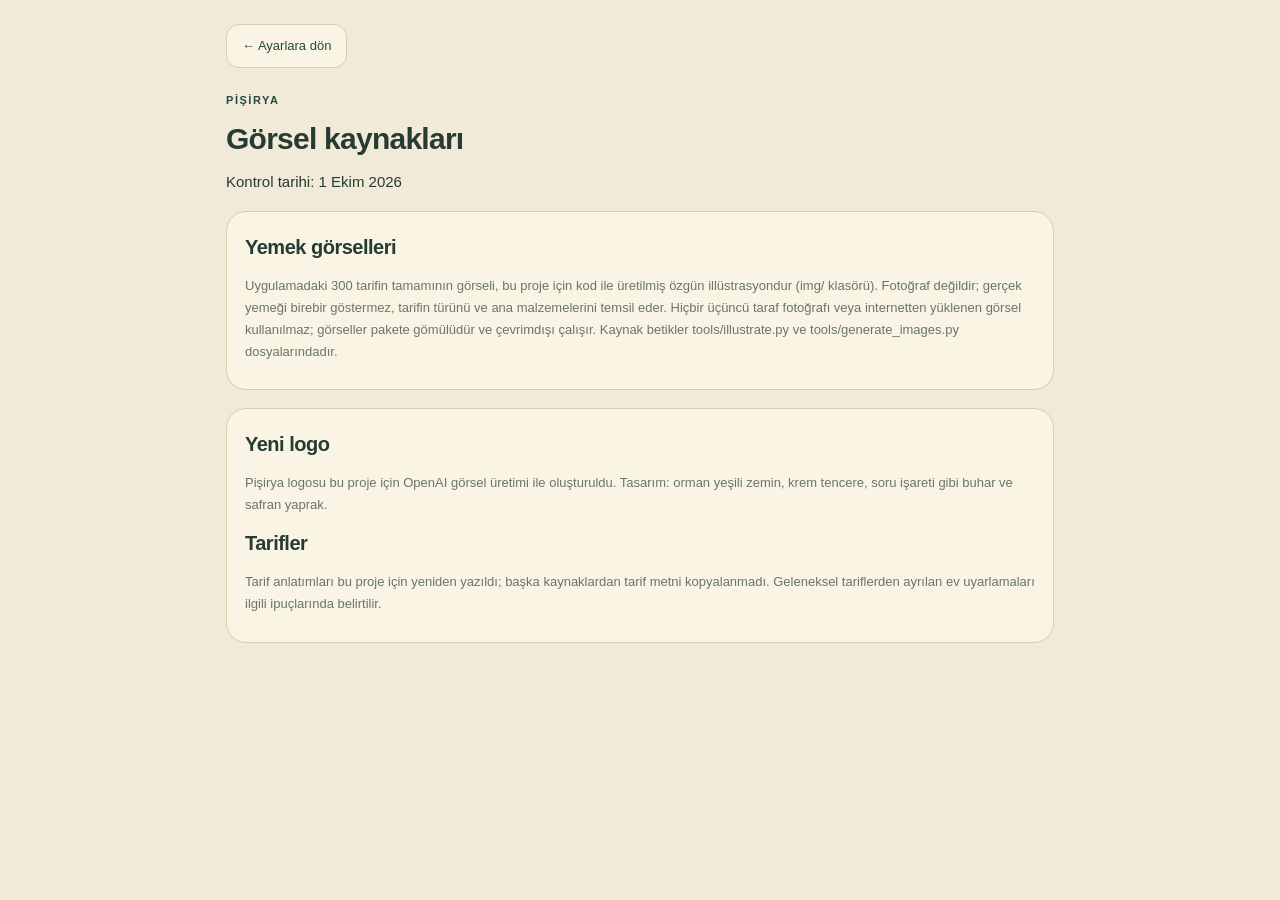
<file: credits.html>
<!doctype html><html lang="tr"><head><meta charset="utf-8"><meta name="viewport" content="width=device-width, initial-scale=1, viewport-fit=cover"><title>Pişirya · Görsel kaynakları</title><link rel="stylesheet" href="style.css"></head><body class="credits-page"><main class="container"><a class="button button-secondary" href="index.html#/settings">← Ayarlara dön</a><div class="page-intro"><p class="eyebrow">PİŞİRYA</p><h1>Görsel kaynakları</h1><p>Kontrol tarihi: 1 Ekim 2026</p></div><section class="settings-group"><h2>Yemek görselleri</h2><p>Uygulamadaki 300 tarifin tamamının görseli, bu proje için kod ile üretilmiş özgün illüstrasyondur (img/ klasörü). Fotoğraf değildir; gerçek yemeği birebir göstermez, tarifin türünü ve ana malzemelerini temsil eder. Hiçbir üçüncü taraf fotoğrafı veya internetten yüklenen görsel kullanılmaz; görseller pakete gömülüdür ve çevrimdışı çalışır. Kaynak betikler tools/illustrate.py ve tools/generate_images.py dosyalarındadır.</p></section><section class="settings-group"><h2>Yeni logo</h2><p>Pişirya logosu bu proje için OpenAI görsel üretimi ile oluşturuldu. Tasarım: orman yeşili zemin, krem tencere, soru işareti gibi buhar ve safran yaprak.</p><h2>Tarifler</h2><p>Tarif anlatımları bu proje için yeniden yazıldı; başka kaynaklardan tarif metni kopyalanmadı. Geleneksel tariflerden ayrılan ev uyarlamaları ilgili ipuçlarında belirtilir.</p></section></main></body></html>
</file>
<file: style.css>
:root{--bg:#F7F5EF;--bar:#17352A;--tab:#24493A;--card:#fff;--fg:#1B1F1D;--muted:#7C837F;--accent:#F97316;--chip:#ECE8DE;--border:#E2DED3;--ok:#16A34A;--warn:#D97706;--hero:#1F4D3A;--track:#E6E1D5;--gold:#C9971C;--shadow:0 6px 18px rgba(30,45,35,.09);--shadow2:0 12px 28px rgba(30,45,35,.16);--r:20px;color-scheme:light}
[data-theme=dark]{--bg:#101412;--bar:#0A0E0C;--tab:#1E2A24;--card:#1A201D;--fg:#EEF2EF;--muted:#96A09A;--accent:#FB923C;--chip:#27302B;--border:#2A332E;--ok:#4ADE80;--warn:#FBBF24;--hero:#173326;--track:#2E3833;--shadow:0 6px 18px rgba(0,0,0,.45);--shadow2:0 12px 28px rgba(0,0,0,.6);color-scheme:dark}
*{box-sizing:border-box;-webkit-tap-highlight-color:transparent}
html{scroll-behavior:smooth}
body{margin:0;background:var(--bg);color:var(--fg);font:15px/1.45 -apple-system,BlinkMacSystemFont,"SF Pro Text","Segoe UI",Roboto,Helvetica,Arial,sans-serif;-webkit-font-smoothing:antialiased;overscroll-behavior-y:none}
button{font:inherit;color:inherit;border:0;background:none;cursor:pointer;padding:0}
input,select{font:inherit;color:var(--fg)}
h1,h2,h3,p{margin:0}
.boot{display:flex;align-items:center;justify-content:center;height:100vh;font-size:20px;font-weight:700;color:var(--muted)}
.wrap{max-width:1180px;margin:0 auto;padding:0 16px}

/* ---------- üst çubuk + sekmeler ---------- */
.top{position:sticky;top:0;z-index:30;background:var(--bar);padding-top:env(safe-area-inset-top);box-shadow:0 2px 12px rgba(0,0,0,.25)}
.top .wrap{display:flex;align-items:center;gap:14px;height:62px}
.brand{display:flex;align-items:center;gap:10px;color:#fff;font-weight:800;font-size:19px;white-space:nowrap}
.brand img{width:38px;height:38px;border-radius:11px;box-shadow:0 2px 8px rgba(0,0,0,.35)}
.tabs{display:none;gap:6px;margin-left:14px}
.tab{background:var(--tab);color:#fff;border-radius:999px;padding:9px 16px;font-weight:700;font-size:14px;transition:.15s;position:relative}
.tab:hover{filter:brightness(1.2)}
.tab.on{background:var(--accent)}
.tab .cnt{background:var(--accent);color:#fff;border-radius:99px;font-size:11px;padding:1px 7px;margin-left:6px}
.tab.on .cnt{background:#fff;color:var(--accent)}
.sp{flex:1}
.iconbtn{background:rgba(255,255,255,.14);color:#fff;border-radius:999px;padding:9px 13px;font-size:16px}
.iconbtn.surprise{background:var(--accent);font-size:14px;font-weight:700;padding:9px 15px}
.bnav{position:fixed;left:0;right:0;bottom:0;z-index:30;display:flex;background:var(--card);border-top:1px solid var(--border);padding:6px 4px calc(6px + env(safe-area-inset-bottom));box-shadow:0 -4px 16px rgba(0,0,0,.08)}
.bnav button{flex:1;display:flex;flex-direction:column;align-items:center;gap:1px;font-size:10.5px;font-weight:700;color:var(--muted);position:relative;padding:3px 0}
.bnav button span{font-size:23px;filter:grayscale(.7);opacity:.7;transition:.15s}
.bnav button.on{color:var(--accent)}
.bnav button.on span{filter:none;opacity:1;transform:translateY(-2px) scale(1.08)}
.bnav button.gold.on{color:var(--gold)}
.bnav .cnt{position:absolute;top:-1px;left:calc(50% + 6px);background:var(--accent);color:#fff;border-radius:99px;font-size:10px;padding:0 6px;min-width:17px;text-align:center}
#page{padding-bottom:calc(86px + env(safe-area-inset-bottom));min-height:70vh}
@media(min-width:1100px){.tabs{display:flex}.bnav{display:none}#page{padding-bottom:40px}}

/* ---------- ortak ---------- */
.hero{position:relative;overflow:hidden;margin:16px 0 14px;border-radius:24px;background:linear-gradient(135deg,var(--hero),#2b6a50);color:#fff;padding:24px 22px}
.hero.gold{background:linear-gradient(135deg,#B8860B,#E3B73D)}
.hero h1{font-size:27px;font-weight:800;line-height:1.15}
.hero p{margin-top:6px;opacity:.88;max-width:520px}
.hero .deco{position:absolute;right:14px;top:6px;font-size:38px;letter-spacing:10px;opacity:.5;pointer-events:none;white-space:nowrap}
.hero .btn{margin-top:16px}
.btn{display:inline-flex;align-items:center;justify-content:center;gap:6px;background:var(--chip);color:var(--fg);border-radius:999px;padding:12px 22px;font-weight:800;transition:.15s}
.btn:active{transform:scale(.97)}
.btn.primary{background:var(--accent);color:#fff;box-shadow:0 6px 16px rgba(249,115,22,.35)}
.btn.gold{background:var(--gold);color:#fff}
.btn.outline{background:transparent;border:2px solid var(--accent);color:var(--accent)}
.btn.small{padding:8px 14px;font-size:13px}
.btn.block{width:100%}
.chips{display:flex;gap:8px;overflow-x:auto;padding:4px 0 8px;scrollbar-width:none;-webkit-overflow-scrolling:touch}
.chips::-webkit-scrollbar{display:none}
.chip{flex:none;background:var(--chip);color:var(--fg);border-radius:999px;padding:8px 15px;font-weight:700;font-size:13px;transition:.15s;white-space:nowrap}
.chip.on{background:var(--accent);color:#fff}
.bar{height:6px;background:var(--track);border-radius:4px;overflow:hidden}
.bar i{display:block;height:100%;border-radius:4px}
.search{display:flex;align-items:center;gap:8px;background:var(--card);border:1px solid var(--border);border-radius:16px;padding:0 14px;flex:1;min-width:0;box-shadow:var(--shadow)}
.search input{flex:1;min-width:0;border:0;background:none;outline:0;padding:13px 0;font-size:16px}
.toolbar{display:flex;gap:10px;align-items:center;flex-wrap:wrap;margin-bottom:8px}
select{background:var(--chip);border:0;border-radius:999px;padding:10px 12px;font-weight:700;font-size:14px;outline:0}

/* ---------- kartlar ---------- */
.gh{display:flex;align-items:center;gap:10px;margin:22px 0 12px}
.gh i{width:5px;height:28px;border-radius:3px;background:var(--accent)}
.gh.gold i{background:var(--gold)}.gh.gold h2{color:var(--gold)}
.gh h2{font-size:19px;font-weight:800}
.gh small{color:var(--muted);display:block;font-size:12px}
.grid{display:grid;grid-template-columns:repeat(auto-fill,minmax(285px,1fr));gap:16px}
.card{background:var(--card);border:1px solid var(--border);border-radius:var(--r);box-shadow:var(--shadow);overflow:hidden;cursor:pointer;transition:transform .18s,box-shadow .18s;padding:8px 8px 0}
.card.prem{border-color:var(--gold)}
@media(hover:hover){.card:hover{transform:translateY(-4px);box-shadow:var(--shadow2)}}
.card:active{transform:scale(.985)}
.cbody{padding:12px 8px 14px}
.cbody .row{display:flex;align-items:center;gap:8px}
.cbody h3{flex:1;font-size:17px;font-weight:800;white-space:nowrap;overflow:hidden;text-overflow:ellipsis}
.heart{font-size:26px;line-height:1;color:var(--muted);transition:.15s}
.heart.on{color:var(--accent);transform:scale(1.1)}
.meta{color:var(--muted);font-size:12.5px;margin-top:2px}
.pills{display:flex;flex-wrap:wrap;gap:5px;margin-top:9px;align-items:center}
.pill{background:var(--chip);border-radius:12px;padding:3px 7px;font-size:15px}
.pill.on{background:var(--ok)}
.more{color:var(--muted);font-size:12px}
.cta{margin-top:10px;font-weight:800;font-size:13px;color:var(--accent)}
.cta.gold{color:var(--gold)}
.match{margin-top:10px}
.match b{display:block;font-size:12px;margin-top:5px;font-weight:700}
.cover{position:relative;border-radius:14px;overflow:hidden;background:linear-gradient(135deg,var(--c1),var(--c2));display:flex;align-items:center;justify-content:center}
.cover .emo{filter:drop-shadow(0 4px 8px rgba(0,0,0,.18))}
.cover img{position:absolute;inset:0;width:100%;height:100%;object-fit:cover;opacity:0;transition:opacity .4s}
.cover img.ok{opacity:1}
.cover.has .emo{opacity:0}
.cover.locked img,.cover.locked .emo{filter:brightness(.5)}
.cover .lock{position:absolute;inset:0;display:flex;align-items:center;justify-content:center;font-size:54px;background:rgba(0,0,0,.35)}
.badge{position:absolute;top:10px;background:rgba(20,20,20,.72);color:#fff;border-radius:99px;padding:4px 10px;font-size:11px;font-weight:700;z-index:2;backdrop-filter:blur(4px)}
.badge.l{left:10px}.badge.r{right:10px}.badge.gold{background:var(--gold)}
.feat{display:grid;grid-template-columns:1fr;background:linear-gradient(135deg,var(--hero),#2b6a50);color:#fff;border-radius:24px;overflow:hidden;cursor:pointer;margin:6px 0 4px;box-shadow:var(--shadow2)}
.feat .cover{border-radius:0;min-height:190px}
.feat .ft{padding:18px 20px 20px}
.feat small{color:#FBBF24;font-weight:800;font-size:11px;letter-spacing:.5px}
.feat h2{font-size:26px;font-weight:800;margin:4px 0}
.feat .meta{color:rgba(255,255,255,.8)}
.feat .pill{background:rgba(255,255,255,.16)}.feat .pill.on{background:var(--ok)}
@media(min-width:720px){.feat{grid-template-columns:340px 1fr}.feat .cover{min-height:230px}.feat .ft{align-self:center}}
.empty{text-align:center;color:var(--muted);padding:50px 10px;font-size:16px}

/* ---------- malzemeler ---------- */
.ihead h1{font-size:27px;font-weight:800}.ihead p{color:var(--muted);margin:2px 0 12px}
.tiles{display:grid;grid-template-columns:repeat(auto-fill,minmax(98px,1fr));gap:10px}
.tile{position:relative;background:var(--card);border:1px solid var(--border);border-radius:18px;padding:14px 4px 11px;display:flex;flex-direction:column;align-items:center;gap:5px;box-shadow:var(--shadow);transition:.15s}
.tile:active{transform:scale(.94)}
.tile .te{font-size:32px;line-height:1}.tile .tn{font-size:12.5px;font-weight:700;text-align:center;padding:0 2px}
.tile .ck{position:absolute;top:6px;right:9px;color:#fff;font-weight:800;opacity:0}
.tile.on{background:var(--accent);border-color:var(--accent);color:#fff;box-shadow:0 8px 18px rgba(249,115,22,.35)}
.tile.on .ck{opacity:1}
.letter{font-size:22px;font-weight:800;color:var(--accent);margin:18px 2px 8px}
.sect{font-size:16px;font-weight:800;margin:18px 2px 8px}
.foot{position:fixed;left:0;right:0;bottom:0;z-index:25;background:var(--card);border-top:1px solid var(--border);padding:12px 16px calc(12px + env(safe-area-inset-bottom));box-shadow:0 -6px 20px rgba(0,0,0,.1)}
.foot .wrap{display:flex;align-items:center;gap:10px}
.foot b{display:block}.foot small{color:var(--muted)}
.foot .sp{flex:1}
body.hasnav .foot{bottom:calc(58px + env(safe-area-inset-bottom))}
@media(min-width:1100px){body.hasnav .foot{bottom:0}}

/* ---------- menü ---------- */
.plan{display:flex;align-items:center;gap:12px;background:var(--card);border:1px solid var(--border);border-radius:18px;padding:11px 12px;margin-bottom:10px;box-shadow:var(--shadow);cursor:pointer}
.plan.prem{border-color:var(--gold)}
.plan .pe{width:54px;height:54px;border-radius:14px;background:var(--chip);display:flex;align-items:center;justify-content:center;font-size:29px;flex:none}
.plan .pt{flex:1;min-width:0}.plan .pt small{color:var(--accent);font-weight:800;font-size:11.5px;letter-spacing:.4px}
.plan .pt b{display:block;font-size:16px;white-space:nowrap;overflow:hidden;text-overflow:ellipsis}
.plan .pt span{color:var(--muted);font-size:12px}
.plan .re{font-size:22px;padding:8px}

/* ---------- detay ---------- */
.dwrap{max-width:760px;margin:0 auto;padding:12px 16px 120px}
.dtop{display:flex;align-items:center;justify-content:space-between;margin:6px 0 10px}
.dwrap h1{font-size:28px;font-weight:800;margin-top:14px;line-height:1.15}
.credit{font-size:10px;color:var(--muted);text-align:right;margin-top:3px}
.dsub{color:var(--muted);margin-top:4px}
.dh{font-size:20px;font-weight:800;margin:24px 0 10px}
.serv{display:inline-flex;align-items:center;background:var(--chip);border-radius:999px;font-weight:800}
.serv button{padding:8px 16px;font-size:20px;font-weight:800}
.dhr{display:flex;align-items:center;justify-content:space-between;margin-top:24px}
.dhr h2{font-size:20px;font-weight:800}
.ings{background:var(--card);border:1px solid var(--border);border-radius:18px;padding:2px 14px;margin-top:12px}
.ing{display:flex;align-items:center;gap:10px;padding:11px 0;border-top:1px solid var(--border)}
.ing:first-child{border-top:0}
.ing .ie{font-size:23px;width:34px}.ing .in{flex:1;font-weight:600}.ing .iq{font-weight:800}.ing .ik{width:22px;text-align:right;color:var(--ok);font-weight:800}
.extra{margin-top:12px;color:var(--fg)}.extra h4{margin:0 0 4px;color:var(--muted);font-size:12px;letter-spacing:.5px}
.extra ul{margin:0;padding-left:18px;line-height:1.7}
.note{color:var(--muted);font-size:12px;margin-top:8px}
.step{display:flex;gap:12px;background:var(--card);border:1px solid var(--border);border-radius:16px;padding:14px;margin-bottom:10px;cursor:pointer;transition:.2s}
.step .num{flex:none;width:30px;height:30px;border-radius:50%;background:var(--accent);color:#fff;font-weight:800;display:flex;align-items:center;justify-content:center}
.step p{flex:1;line-height:1.55}
.step.done{opacity:.5}.step.done .num{background:var(--ok)}.step.done p{text-decoration:line-through}
.tip{background:var(--chip);border-radius:16px;padding:14px;line-height:1.55;margin-top:4px}
.simlist{display:flex;flex-wrap:wrap;gap:8px}
.legal{font-size:11px;color:var(--muted);margin-top:24px;line-height:1.5}
.dbar{position:fixed;left:0;right:0;bottom:0;z-index:25;background:var(--card);border-top:1px solid var(--border);padding:12px 16px calc(12px + env(safe-area-inset-bottom));box-shadow:0 -6px 20px rgba(0,0,0,.1)}
.dbar .wrap{max-width:760px;padding:0;display:flex;gap:10px}
.dbar .primary{flex:1}

/* ---------- pişirme modu ---------- */
.cook{max-width:760px;margin:0 auto;padding:16px 18px calc(24px + env(safe-area-inset-bottom));min-height:calc(100vh - 62px);display:flex;flex-direction:column}
.cook .ch{display:flex;align-items:center;justify-content:space-between}
.cook .ch b{color:var(--accent);letter-spacing:.6px;font-size:13px}
.cook h1{font-size:26px;font-weight:800;margin:8px 0 14px}
.cook .big{flex:1;display:flex;flex-direction:column;justify-content:center;font-size:25px;line-height:1.45;font-weight:600;padding:18px 0}
.cook .cnt{color:var(--muted);font-weight:700;margin-top:6px}
.cook .bar{height:10px}
.timer{display:flex;align-items:center;gap:10px;background:var(--card);border:1px solid var(--border);border-radius:18px;padding:10px 12px;margin:10px 0 14px;box-shadow:var(--shadow)}
.timer .adj{font-size:22px;padding:2px 10px;font-weight:800}
.timer .clock{flex:1;text-align:center;font-size:28px;font-weight:800;font-variant-numeric:tabular-nums}
.timer .clock.run{color:var(--accent)}
.cook .nav{display:flex;gap:12px}.cook .nav .primary{flex:1.4}.cook .nav .btn:first-child{flex:1}

/* ---------- şef + toast ---------- */
.toast{position:fixed;left:50%;bottom:calc(90px + env(safe-area-inset-bottom));transform:translate(-50%,20px);background:var(--bar);color:#fff;padding:12px 20px;border-radius:999px;font-weight:700;z-index:99;opacity:0;pointer-events:none;transition:.25s;max-width:90%;text-align:center;box-shadow:var(--shadow2)}
.toast.show{opacity:1;transform:translate(-50%,0)}
@media(min-width:1100px){.toast{bottom:40px}}
.perks{color:var(--muted);margin:2px 2px 6px;line-height:1.8}
@media(prefers-reduced-motion:reduce){*{transition:none!important;scroll-behavior:auto!important}}
/* Pişirya: original navigation and workflow, updated visual identity. */
:root{--bg:#f8f6f0;--bar:#244b3b;--tab:#315944;--card:#fffefb;--fg:#263b31;--muted:#68766b;--accent:#244b3b;--chip:#e9ede3;--border:#dfe3d8;--ok:#3d7950;--warn:#966525;--hero:#244b3b;--track:#e3e7dc;--gold:#ad7930;--brand:#244b3b;--saffron:#e4ad55;--soft:#e5ece2;--shadow:0 6px 20px rgb(36 75 59 / 5%);--shadow2:0 12px 28px rgb(36 75 59 / 9%);--r:22px;--safe:env(safe-area-inset-bottom,0px);--nav-height:64px;--footer-height:86px;color-scheme:light}
[data-palette="terracotta"]{--bar:#964b35;--tab:#a86049;--accent:#964b35;--brand:#964b35;--hero:#964b35;--chip:#f3e6dd;--soft:#f3e6dd;--fg:#47352c;--border:#e6dcd1}
[data-theme="dark"]{--bg:#14231c;--bar:#1e3027;--tab:#314a38;--card:#1e3027;--fg:#f1f1e8;--muted:#b0beb3;--accent:#bbd7bc;--brand:#bbd7bc;--chip:#293b31;--border:#3a4c40;--ok:#9ecaa2;--warn:#e4ad55;--hero:#254331;--track:#314437;--gold:#e4ad55;--soft:#314a38;--shadow:0 6px 20px rgb(0 0 0 / 10%);--shadow2:0 12px 28px rgb(0 0 0 / 15%);color-scheme:dark}
[data-theme="dark"][data-palette="terracotta"]{--bg:#211f1a;--bar:#2d2924;--tab:#503a2d;--card:#2d2924;--fg:#f1f1e8;--muted:#c1b6a8;--accent:#edb499;--brand:#edb499;--chip:#39332c;--border:#4d443a;--hero:#583d2f;--soft:#503a2d}
html{-webkit-text-size-adjust:100%;scroll-padding-top:90px}body{font:15px/1.55 -apple-system,BlinkMacSystemFont,"SF Pro Text","Segoe UI",sans-serif}button,input,select,textarea{min-width:0;font:inherit}button{min-height:44px}button:focus-visible,a:focus-visible,input:focus-visible,select:focus-visible,summary:focus-visible{outline:3px solid var(--saffron);outline-offset:3px}a{color:var(--brand);text-underline-offset:3px}img{max-width:100%}h1,h2,h3{letter-spacing:-.025em}button,input,select{-webkit-tap-highlight-color:transparent}.wrap{width:100%;max-width:1180px;padding:0 18px}.top{background:var(--bg);border-bottom:1px solid var(--border);box-shadow:none}.top .wrap{height:66px;gap:10px}.brand{color:var(--brand);font-size:23px;letter-spacing:-.8px;gap:8px;flex-shrink:0}.brand img{width:39px;height:39px;border-radius:12px;box-shadow:none}.brand small{font-size:9px;color:var(--muted);font-weight:600;letter-spacing:0;display:block}.iconbtn{background:var(--card);color:var(--brand);border:1px solid var(--border);min-width:44px;min-height:44px;padding:9px;border-radius:50%;flex-shrink:0}.iconbtn.surprise{background:var(--soft);font-size:12px;font-weight:650;color:var(--brand);padding:8px 12px;border-radius:14px}.tabs{margin-left:10px;gap:4px}.tab{min-height:44px;font-size:12px;background:transparent;color:var(--muted);padding:10px 12px;border-radius:13px;font-weight:650}.tab.on{background:var(--soft);color:var(--brand)}.tab .cnt{background:var(--brand);color:var(--bg)}.tab.on .cnt{background:var(--brand);color:var(--bg)}.bnav{height:calc(var(--nav-height) + var(--safe));padding:7px 6px calc(7px + var(--safe));background:var(--card);box-shadow:0 -6px 22px rgb(36 75 59 / 4%);gap:4px}.bnav button{min-height:48px;border-radius:12px;padding:4px 2px;font-size:10px;line-height:1.3;max-width:180px}.bnav button span{font-size:21px}.bnav button.on,.bnav button.gold.on{color:var(--brand);background:var(--soft)}.bnav button.on span{transform:none}.bnav .cnt{background:var(--brand);color:var(--bg);font-size:9px}#page{padding-bottom:calc(var(--nav-height) + var(--safe) + 22px)}.hero{margin:16px 0 14px;padding:20px 22px;border-radius:23px;background:var(--soft);color:var(--fg);box-shadow:none}.hero.gold{background:var(--soft);color:var(--fg)}.hero h1{font-size:29px;line-height:1.15;max-width:90%;font-weight:760}.hero p{font-size:13px;color:var(--muted);line-height:1.5;opacity:1;max-width:560px;margin-top:7px}.hero .deco{font-size:25px;right:12px;top:9px;letter-spacing:2px;opacity:.18;max-width:50%;overflow:hidden}.hero .btn{margin-top:13px;min-height:44px;padding:10px 16px;font-size:12px}.btn{min-height:44px;max-width:100%;border-radius:14px;padding:11px 17px;font-weight:650;font-size:14px;line-height:1.35;white-space:normal;text-align:center}.btn.primary,.btn.gold{background:var(--brand);color:var(--bg);box-shadow:none}.btn.outline{border:1px solid var(--border);background:var(--card);color:var(--brand)}.btn.small{min-height:44px;padding:9px 13px;font-size:12px}.chips{overflow:visible;flex-wrap:wrap;gap:7px;padding:4px 0 8px}.chip{min-height:44px;padding:10px 13px;font-size:12px;border:1px solid var(--border);background:var(--card);font-weight:600;white-space:normal;line-height:1.35;max-width:100%}.chip.on{background:var(--brand);border-color:var(--brand);color:var(--bg)}.toolbar{gap:8px;align-items:stretch;margin-bottom:8px}.search{min-height:48px;border-radius:15px;box-shadow:none;flex:1 1 250px;border:1px solid var(--border);padding:0 12px}.search input{min-height:46px;padding:11px 0;font-size:16px;line-height:1.4}.search:focus-within{border-color:var(--brand);box-shadow:0 0 0 3px var(--soft)}select{min-height:44px;max-width:100%;border:1px solid var(--border);background:var(--card);border-radius:12px;padding:10px 30px 10px 12px;font-size:12px;font-weight:600;line-height:1.4}.toolbar>select{flex:1 1 110px}.toolbar>.chip{flex:1 1 125px}.gh{margin:23px 0 13px;gap:9px}.gh i{background:var(--saffron);width:4px;height:25px}.gh.gold i{background:var(--saffron)}.gh h2{font-size:21px;line-height:1.25}.gh.gold h2{color:var(--fg)}.gh small{font-size:11px}.grid{grid-template-columns:repeat(3,minmax(0,1fr));gap:18px}.card{padding:8px 8px 0;border-radius:21px;box-shadow:none;min-width:0}.card.prem{border-color:var(--border)}.cbody{padding:12px 9px 16px}.cbody h3{white-space:normal;overflow:visible;text-overflow:clip;font-size:19px;line-height:1.25;min-width:0}.cbody .row{gap:8px;align-items:start}.heart{min-width:44px;min-height:44px;flex-shrink:0;display:grid;place-items:center;font-size:27px;line-height:1;background:var(--soft);border-radius:50%;margin-top:-5px}.heart.on{color:var(--brand);transform:none}.meta{font-size:12px;line-height:1.7;margin-top:4px}.pills{gap:5px;margin-top:9px;min-width:0}.pill{font-size:15px;padding:3px 7px;border-radius:9px;background:var(--chip);line-height:1.5}.pill.on{background:var(--soft)}.cta,.cta.gold{color:var(--brand);font-size:12px;font-weight:650}.match b{font-size:11px;line-height:1.6}.cover{background:linear-gradient(135deg,var(--soft),#f1dfbc);border-radius:14px}.cover .emo{filter:none}.badge{background:rgb(255 254 251 / 93%);color:#244b3b;border:1px solid #fff4;font-size:10px;padding:4px 8px;max-width:calc(100% - 20px);line-height:1.4}.badge.gold{background:var(--saffron);color:#3e331f}.feat{grid-template-columns:140px minmax(0,1fr);border-radius:21px;background:var(--card);border:1px solid var(--border);color:var(--fg);box-shadow:none;min-width:0;margin:6px 0 16px}.feat .cover{height:100%!important;min-height:150px;max-height:230px;border-radius:0}.feat .ft{padding:17px 18px;align-self:center;min-width:0}.feat small{font-size:9px;letter-spacing:.08em;color:var(--gold)}.feat h2{font-size:23px;line-height:1.2;margin:6px 0}.feat .meta{color:var(--muted);font-size:11px}.feat .pills{margin-top:7px}.feat .pill{background:var(--chip);font-size:13px;padding:2px 6px}.feat .pill.on{background:var(--soft)}.feat .btn{font-size:12px;padding:9px 14px;min-height:44px;margin-top:10px!important}.empty{padding:38px 18px;font-size:14px;background:var(--card);border:1px dashed var(--border);border-radius:20px;margin:20px 0}.ihead h1{font-size:29px;line-height:1.2;margin-bottom:8px}.ihead p{font-size:13px;line-height:1.5;margin-bottom:14px}.tiles{grid-template-columns:repeat(auto-fill,minmax(92px,1fr));gap:9px}.tile{min-height:103px;padding:14px 5px 12px;border-radius:18px;box-shadow:none;gap:8px;min-width:0}.tile .te{font-size:32px;line-height:1.1}.tile .tn{font-size:12px;line-height:1.35;overflow-wrap:anywhere;font-weight:600}.tile.on{background:var(--soft);border-color:var(--brand);color:var(--brand);box-shadow:none}.tile .ck{color:var(--brand);font-size:12px;top:6px;right:8px}.sect,.letter{color:var(--brand);font-size:17px;margin:22px 2px 12px}.foot{bottom:calc(var(--nav-height) + var(--safe));padding:12px 0;box-shadow:0 -6px 20px rgb(36 75 59 / 5%);border-top:1px solid var(--border);background:var(--card)}body.hasnav .foot{bottom:calc(var(--nav-height) + var(--safe))}.foot .wrap{gap:8px;min-width:0;max-width:1180px}.foot .wrap>div:first-child{min-width:0;flex:1}.foot .sp{display:none}.foot b{font-size:12px;line-height:1.4}.foot small{font-size:10px;line-height:1.4;display:block;margin-top:3px}.foot .btn{font-size:12px;padding:10px 13px;flex-shrink:0}.foot .outline{padding:10px;font-size:11px}.plan{box-shadow:none;border-radius:18px;min-height:85px;gap:10px}.plan.prem{border-color:var(--border)}.plan .pt b{white-space:normal;font-size:16px;line-height:1.35}.plan .pt small{color:var(--brand);font-size:10px}.plan .pt span{font-size:11px;line-height:1.5}.plan .re{min-width:44px;min-height:44px;font-size:20px;background:var(--soft);border-radius:50%;padding:0;flex-shrink:0}.plan .pe{width:50px;height:50px;font-size:27px}.dwrap{padding:12px 18px 114px;min-width:0}.dwrap h1{font-size:30px;line-height:1.2}.dtop{gap:12px}.dsub{font-size:12px;line-height:1.65}.dhr{gap:8px;flex-wrap:wrap;align-items:center}.dhr h2{font-size:22px}.serv{border-radius:14px;font-weight:650;padding:2px;gap:4px;flex-shrink:0}.serv button{min-height:44px;min-width:44px;padding:6px;font-size:22px}.serv span{font-size:12px;white-space:nowrap}.ings{padding:2px 14px;overflow:hidden}.ing{padding:13px 0;align-items:center;gap:8px;font-size:14px}.ing .ie{width:27px;flex-shrink:0;font-size:21px}.ing .in{min-width:0;line-height:1.5;font-weight:550;overflow-wrap:anywhere}.ing .in small{display:block;font-size:11px;color:var(--muted);font-weight:400}.ing .iq{max-width:38%;text-align:right;font-size:12px;font-weight:650;overflow-wrap:anywhere}.ing .ik{width:17px;flex-shrink:0;font-size:12px}.step{min-height:60px;line-height:1.7;gap:12px;padding:16px;text-align:left;max-width:100%}.step .num{background:var(--soft);color:var(--brand);width:30px;height:30px;font-size:13px}.step p{font-size:14px;line-height:1.8;min-width:0}.step.done p{text-decoration:none}.step.done .num{background:var(--brand);color:var(--bg)}.tip{font-size:13px;line-height:1.75;background:var(--soft)}.dbar{padding:12px 18px calc(12px + var(--safe));box-shadow:0 -6px 20px rgb(36 75 59 / 5%)}.dbar .wrap{gap:8px}.dbar .btn{font-size:12px;padding:11px 13px}.cook{min-height:calc(100dvh - 67px - env(safe-area-inset-top,0px));padding:16px 18px calc(24px + var(--safe))}.cook .big{font-size:22px;line-height:1.7;font-weight:550;min-height:160px}.cook .ch{gap:10px}.cook .ch b{font-size:11px;color:var(--brand)}.cook h1{font-size:27px;line-height:1.2}.timer{padding:10px 8px;gap:4px;box-shadow:none}.timer .adj{min-height:44px;min-width:40px;padding:4px;font-size:19px}.timer .clock{font-size:27px;min-width:70px}.timer .btn{padding:10px;font-size:12px;min-height:44px}.cook .nav{gap:8px}.cook .nav .btn{font-size:13px}.toast{border-radius:16px;font-size:13px;background:var(--fg);color:var(--bg);max-width:calc(100% - 32px);width:max-content;line-height:1.5;bottom:calc(90px + var(--safe))}.perks{font-size:12px;line-height:1.65;margin:14px 0}.credit{text-align:left;font-size:10px;line-height:1.7;overflow-wrap:anywhere}.credit a{overflow-wrap:anywhere}.note{font-size:12px;line-height:1.7}.dh{font-size:23px;line-height:1.4}.legal{font-size:11px;line-height:1.7}
/* Retained additions: settings, shopping and accessible controls. */
.settings-group{background:var(--card);border:1px solid var(--border);border-radius:20px;padding:8px 18px;margin:18px 0}.settings-group h2{font-size:20px;margin:12px 0 6px}.settings-group>p{font-size:13px;color:var(--muted);margin:12px 0;line-height:1.7}.setting-row{display:flex;justify-content:space-between;align-items:center;gap:14px;padding:16px 0;border-bottom:1px solid var(--border)}.setting-row:last-child{border:0}.setting-row>span{font-size:13px;font-weight:600;min-width:0}.setting-row>span small{display:block;color:var(--muted);font-size:11px;font-weight:400;line-height:1.6;margin-top:5px}.setting-row select{max-width:49%;flex-shrink:0}.setting-row input[type=number]{min-height:44px;width:80px;background:var(--card);border:1px solid var(--border);border-radius:12px;padding:10px;color:var(--fg)}.setting-row input[type=checkbox]{width:24px;height:24px;accent-color:var(--brand);flex-shrink:0}.backup-actions{display:flex;flex-wrap:wrap;gap:8px;padding:12px 0}.backup-actions .btn{flex:1;font-size:12px;min-width:100px}.shopping-row{display:flex;align-items:center;gap:10px;background:var(--card);border-bottom:1px solid var(--border);padding:14px;min-height:54px;font-size:13px}.shopping-row input{width:22px;height:22px;flex-shrink:0;accent-color:var(--brand)}.shopping-row span{flex:1;min-width:0}.shopping-row b{font-size:11px;max-width:36%;text-align:right}.shopping-row:has(input:checked){color:var(--muted);text-decoration:line-through}.shopping-section{margin:24px 0}.shopping-section h2{font-size:22px}.shopping-section>p{font-size:12px;color:var(--muted);line-height:1.6;margin:12px 0}.notice{padding:15px;background:var(--soft);border-radius:15px;font-size:12px;line-height:1.75;margin:14px 0}.language-note{font-size:12px;color:var(--muted);line-height:1.7}.image-credits{max-height:300px;overflow:auto;font-size:12px;margin:16px 0}.image-credits>div{padding:12px 0;border-bottom:1px solid var(--border)}.skip-link{position:fixed;left:16px;top:-100px;z-index:100;background:var(--brand);color:var(--bg);padding:12px 18px;border-radius:12px}.skip-link:focus{top:16px}.visually-hidden{position:absolute!important;width:1px!important;height:1px!important;padding:0!important;margin:-1px!important;overflow:hidden!important;clip:rect(0,0,0,0)!important;white-space:nowrap!important;border:0!important}.btn:has(input:focus-visible){outline:3px solid var(--saffron);outline-offset:3px}.filter-panel{border:1px solid var(--border);background:var(--card);border-radius:15px;margin:10px 0;overflow:hidden}.filter-panel>summary{list-style:none;cursor:pointer;min-height:44px;padding:12px 14px;font-size:12px;font-weight:650;display:flex;justify-content:space-between;gap:10px;align-items:center}.filter-panel>summary::-webkit-details-marker{display:none}.filter-panel>summary:after{content:'+';font-size:18px}.filter-panel[open]>summary:after{content:'−'}.filter-controls{display:flex;flex-wrap:wrap;gap:8px;padding:0 12px 12px}.filter-controls>select{flex:1 1 120px}.filter-controls>.chips{width:100%}
@media(min-width:1100px){.tabs{display:flex}.bnav{display:none}#page{padding-bottom:35px}.foot,body.hasnav .foot{bottom:0;padding-bottom:calc(12px + var(--safe))}.foot .wrap{max-width:900px}.toast{bottom:35px}.hero{padding:23px 26px}.hero h1{font-size:34px}.feat{grid-template-columns:280px minmax(0,1fr)}.feat .cover{min-height:200px;max-height:230px}.feat h2{font-size:29px}.feat .ft{padding:22px 26px}}
@media(min-width:560px) and (max-width:1099px){.grid{grid-template-columns:repeat(2,minmax(0,1fr))}.feat{grid-template-columns:200px minmax(0,1fr)}.feat .cover{min-height:180px}.tabs{display:none}}
@media(max-width:559px){.grid{grid-template-columns:minmax(0,1fr);gap:14px}.wrap{padding:0 16px}.top .wrap{height:63px;gap:8px}.brand{font-size:21px;gap:7px}.brand img{width:36px;height:36px}.iconbtn.surprise{font-size:0;min-width:44px;width:44px;padding:8px}.iconbtn.surprise:before{content:'🎲';font-size:18px}.hero{padding:18px 19px;margin:14px 0 12px}.hero h1{font-size:28px}.hero p{font-size:12px}.hero .btn{margin-top:11px}.feat{grid-template-columns:115px minmax(0,1fr)}.feat .cover{min-height:150px;max-height:190px}.feat .ft{padding:12px 13px}.feat h2{font-size:20px}.feat .meta{font-size:10px;line-height:1.6}.feat small{font-size:8px}.feat .pills{display:none}.feat .btn{padding:9px 12px;font-size:11px;margin-top:8px!important}.feat .badge{display:none}.tiles{grid-template-columns:repeat(3,minmax(0,1fr));gap:8px}.tile{min-height:101px}.tile .tn{font-size:11px}.foot .wrap{padding:0 12px;gap:6px}.foot .btn{font-size:11px;padding:10px 10px}.foot .outline{font-size:10px;padding:9px 8px}.foot b{font-size:11px}.foot small{font-size:9px}.dwrap{padding-left:16px;padding-right:16px}.dwrap h1{font-size:28px}.ing{font-size:13px;gap:7px}.ing .iq{font-size:11px}.ings{padding:2px 11px}.settings-group{padding-left:14px;padding-right:14px}.setting-row{gap:10px}.setting-row select{font-size:11px;padding-left:9px;max-width:48%}.setting-row>span{font-size:12px}.toolbar .search{flex-basis:100%}.filter-controls select{font-size:11px}.cover[style]{max-width:100%}}
@media(min-width:420px) and (max-width:559px){.tiles{grid-template-columns:repeat(4,minmax(0,1fr))}.feat{grid-template-columns:135px minmax(0,1fr)}}
@media(max-width:359px){.wrap{padding-left:12px;padding-right:12px}.top .wrap{gap:5px}.brand{font-size:20px;gap:6px}.brand img{width:32px;height:32px}.iconbtn{min-width:44px;padding:7px}.hero{padding:16px}.hero h1{font-size:25px}.feat{grid-template-columns:100px minmax(0,1fr)}.feat .ft{padding:11px}.feat h2{font-size:18px}.feat .cover{min-height:150px}.bnav button{font-size:9px}.bnav button span{font-size:20px}.tile .tn{font-size:10.5px}.foot .wrap{flex-wrap:wrap;row-gap:5px}.foot .wrap>div:first-child{flex-basis:100%;display:flex;gap:8px;align-items:center}.foot small{margin:0}.foot .btn{flex:1;font-size:11px;min-height:44px}.foot .outline{flex:0 1 78px}.dhr h2{font-size:20px}.serv span{font-size:11px}.settings-group .setting-row{flex-wrap:wrap}.setting-row select{max-width:100%}.timer{flex-wrap:wrap}.timer .clock{flex:1 1 65px}}
@media(orientation:landscape) and (max-height:500px){.top .wrap{height:56px}.hero{padding:15px 18px}.hero h1{font-size:27px}.hero .btn{margin-top:8px}.cook .big{min-height:110px;font-size:20px}.dwrap>.cover{height:180px!important}.bnav{--nav-height:58px}}
@media(prefers-reduced-motion:reduce){*,*:before,*:after{transition:none!important;animation:none!important}html{scroll-behavior:auto}.card:active,.tile:active{transform:none}}
@media print{.top,.bnav,.foot,.dbar,.dtop,.toast{display:none!important}.dwrap{padding:0;max-width:100%}.step{break-inside:avoid}.dwrap>.cover{height:150px!important}body{background:white;color:#222}}

/* V3 interaction surfaces and safe-area layout. */
.brand{text-decoration:none}.card{position:relative}.card-open{display:block;width:100%;text-align:left;border-radius:14px}.card>.heart{position:absolute;right:17px;top:128px;margin:0;z-index:3;background:var(--card);box-shadow:var(--shadow)}
.feat{width:100%;text-align:left}.image-caption{position:absolute;bottom:8px;left:8px;max-width:calc(100% - 16px);padding:3px 7px;border-radius:7px;background:rgb(20 30 24 / 76%);color:#fff;font-size:9px;line-height:1.4;z-index:2}.card .image-caption{max-width:calc(100% - 68px)}
.ihead{padding-top:20px}.pantry-hint{background:var(--soft);padding:11px 13px;border-radius:13px;font-size:11px!important}.time-breakdown{color:var(--muted);font-size:12px;margin-top:7px;line-height:1.7}.step{width:100%}.step-text{flex:1;min-width:0;font-size:14px;line-height:1.8;overflow-wrap:anywhere}.step.done .step-text{opacity:.7}.dh small{font-size:11px;font-weight:400;letter-spacing:0;display:block;color:var(--muted)}
.plan-entry{border:1px solid var(--border);border-radius:18px;background:var(--card);margin-bottom:12px;overflow:hidden}.plan-entry>.plan{border:0;border-radius:0;margin:0}.plan-open{font-size:16px;font-weight:700;text-align:left;display:block;width:100%;line-height:1.35;overflow-wrap:anywhere}.plan .pt>span{display:block}.plan-edit{display:grid;grid-template-columns:minmax(0,1fr) 76px;gap:10px;padding:0 12px 13px}.plan-edit label{min-width:0;color:var(--muted);font-size:11px;display:flex;flex-direction:column;gap:5px}.plan-edit select,.plan-edit input{width:100%;max-width:100%;min-height:44px;background:var(--bg);border:1px solid var(--border);border-radius:11px;padding:8px;color:var(--fg);font-size:16px}.plan-edit select{padding-right:22px}.plan-edit input:disabled{opacity:.5}.shopping-actions{display:flex;flex-wrap:wrap;gap:8px;margin:15px 0}.shopping-row span,.shopping-row b{overflow-wrap:anywhere}.filter-controls>.toolbar{width:100%;min-width:0}.filter-controls>.toolbar>*{max-width:100%}
body.detail-mode .bnav,body.cook-mode .bnav{display:none}body.detail-mode #page,body.cook-mode #page{padding-bottom:0}body.detail-mode .dwrap{padding-bottom:calc(112px + var(--safe))}body.hasfoot #page{padding-bottom:calc(var(--nav-height) + var(--safe) + 35px)}body.hasfoot .toast{bottom:calc(var(--nav-height) + var(--safe) + 108px)}body.detail-mode .toast{bottom:calc(100px + var(--safe))}.cook .big{overflow-wrap:anywhere}.cook .nav .btn{min-width:0}.timer .adj{min-width:44px}.setting-row input[type=checkbox]{margin:10px}.setting-row select,.setting-row input[type=number],.filter-controls select{font-size:16px}
.credits-page .container{width:100%;max-width:860px;margin:auto;padding:calc(24px + env(safe-area-inset-top,0px)) 16px calc(32px + var(--safe))}.credits-page .button{display:inline-flex;align-items:center;min-height:44px;padding:10px 15px;border:1px solid var(--border);border-radius:13px;background:var(--card);text-decoration:none;font-size:13px}.credits-page .page-intro{margin-top:24px}.credits-page .page-intro h1{font-size:30px;margin:7px 0}.credits-page .eyebrow{font-size:11px;letter-spacing:.14em;color:var(--brand);font-weight:700}.credits-page table{table-layout:fixed;font-size:12px}.credits-page th,.credits-page td{padding:10px 7px;border-bottom:1px solid var(--border);vertical-align:top;overflow-wrap:anywhere}.credits-page .settings-group{padding-bottom:14px}
@media(max-width:559px){.dbar .wrap{display:grid;grid-template-columns:minmax(0,1fr) minmax(0,1fr)}.dbar .primary{grid-column:1/-1}.dbar .btn{min-height:44px;font-size:12px;padding:8px}.dbar{padding-top:9px;padding-bottom:calc(9px + var(--safe))}body.detail-mode .dwrap{padding-bottom:calc(135px + var(--safe))}body.detail-mode .toast{bottom:calc(130px + var(--safe))}.setting-row select{font-size:16px}.feat h2{overflow-wrap:anywhere}.hero h1{max-width:100%}.bnav{justify-content:center}}
@media(min-width:1100px){body.hasfoot #page{padding-bottom:35px}body.hasfoot .toast{bottom:calc(105px + var(--safe))}}

.bnav{justify-content:center}.filter-panel[open]{overflow:visible}.setting-row input[type=checkbox],.shopping-row input[type=checkbox]{cursor:pointer}

/* ---- V4: krem (kırık beyaz) açık tema; koyu tema etkilenmez ---- */
:root:not([data-theme="dark"]){--bg:#f2ead8;--card:#faf4e4;--chip:#e8dfc7;--border:#d8ccae;--track:#dcd1b6;--soft:#e6dec7;--shadow:0 6px 20px rgb(96 72 30 / 9%);--shadow2:0 12px 28px rgb(96 72 30 / 14%)}
:root:not([data-theme="dark"])[data-palette="terracotta"]{--bg:#f4e8d4;--card:#fbf2e1;--chip:#ecdbc1;--border:#dcc9a7;--soft:#ecdbc1}
:root:not([data-theme="dark"]) input,:root:not([data-theme="dark"]) select,:root:not([data-theme="dark"]) textarea{background-color:var(--card)}
.cover img[src^="img/"]{object-fit:cover}
</file>
